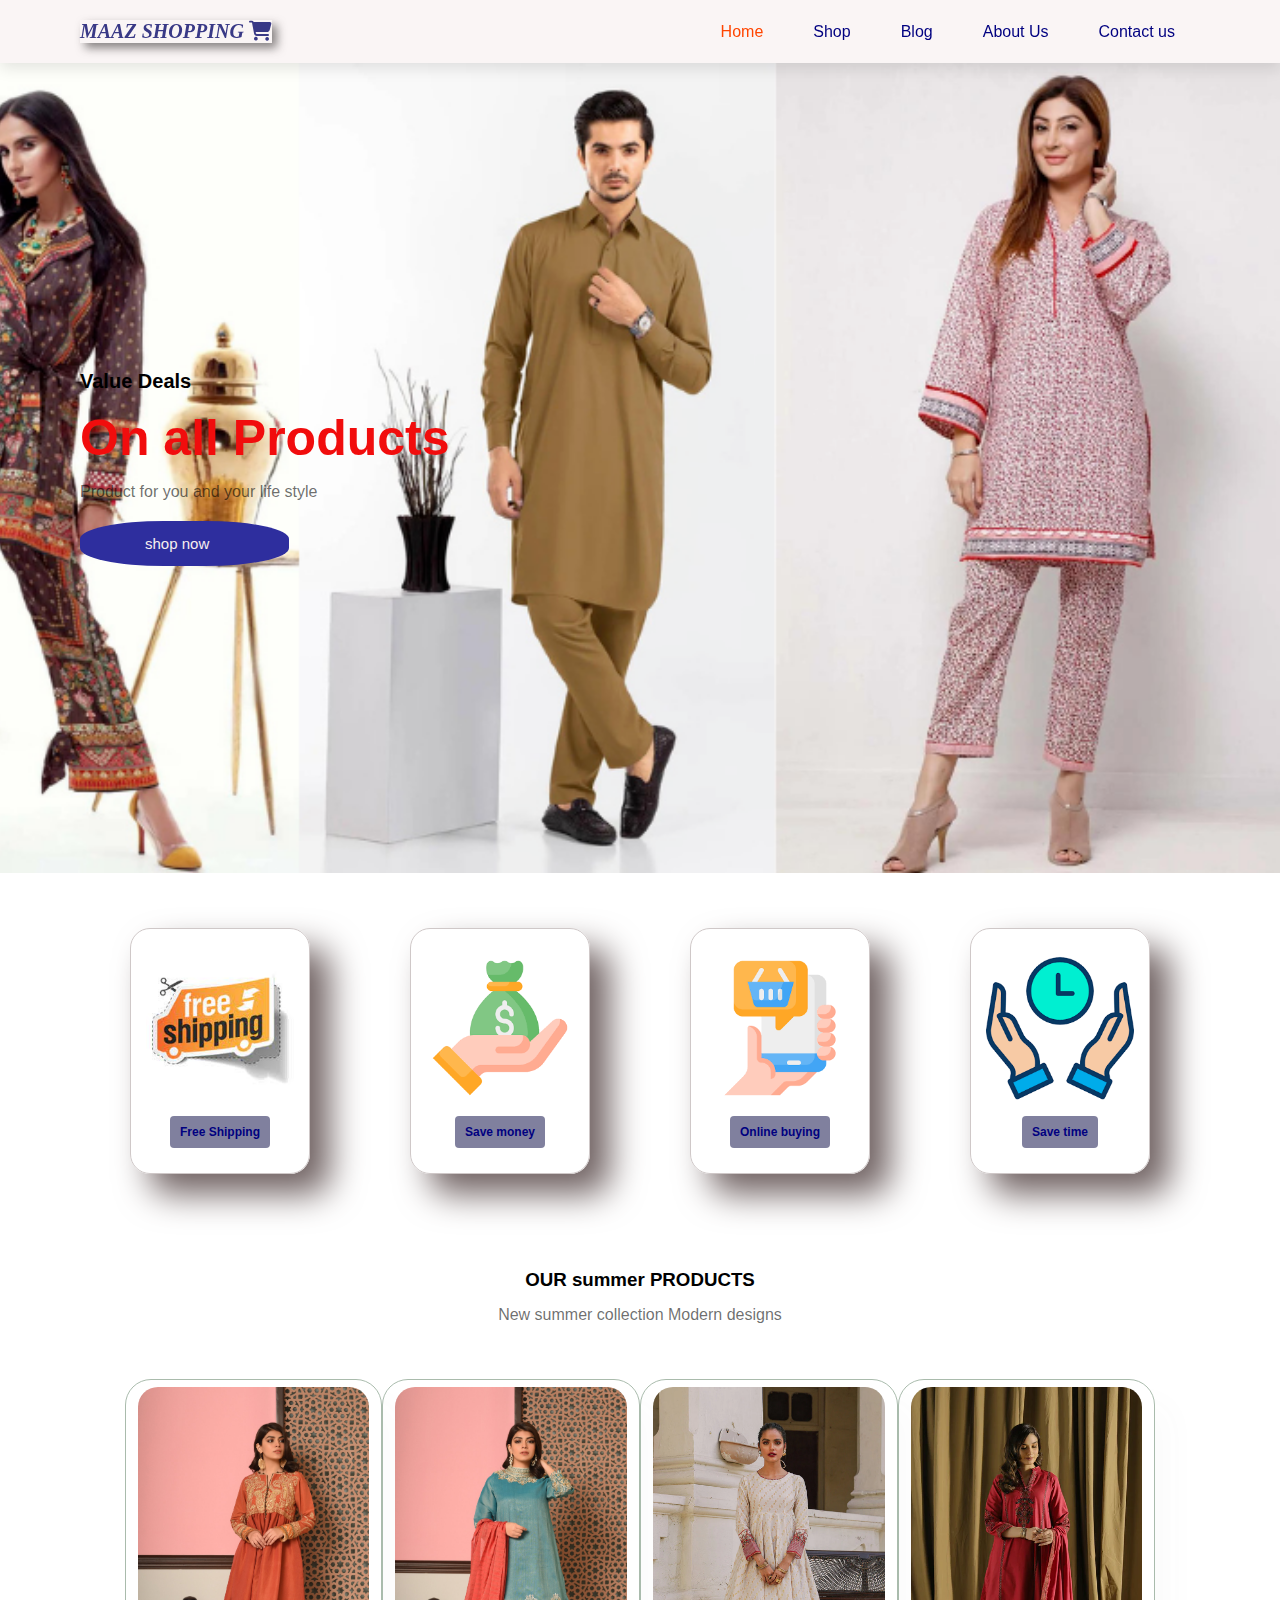
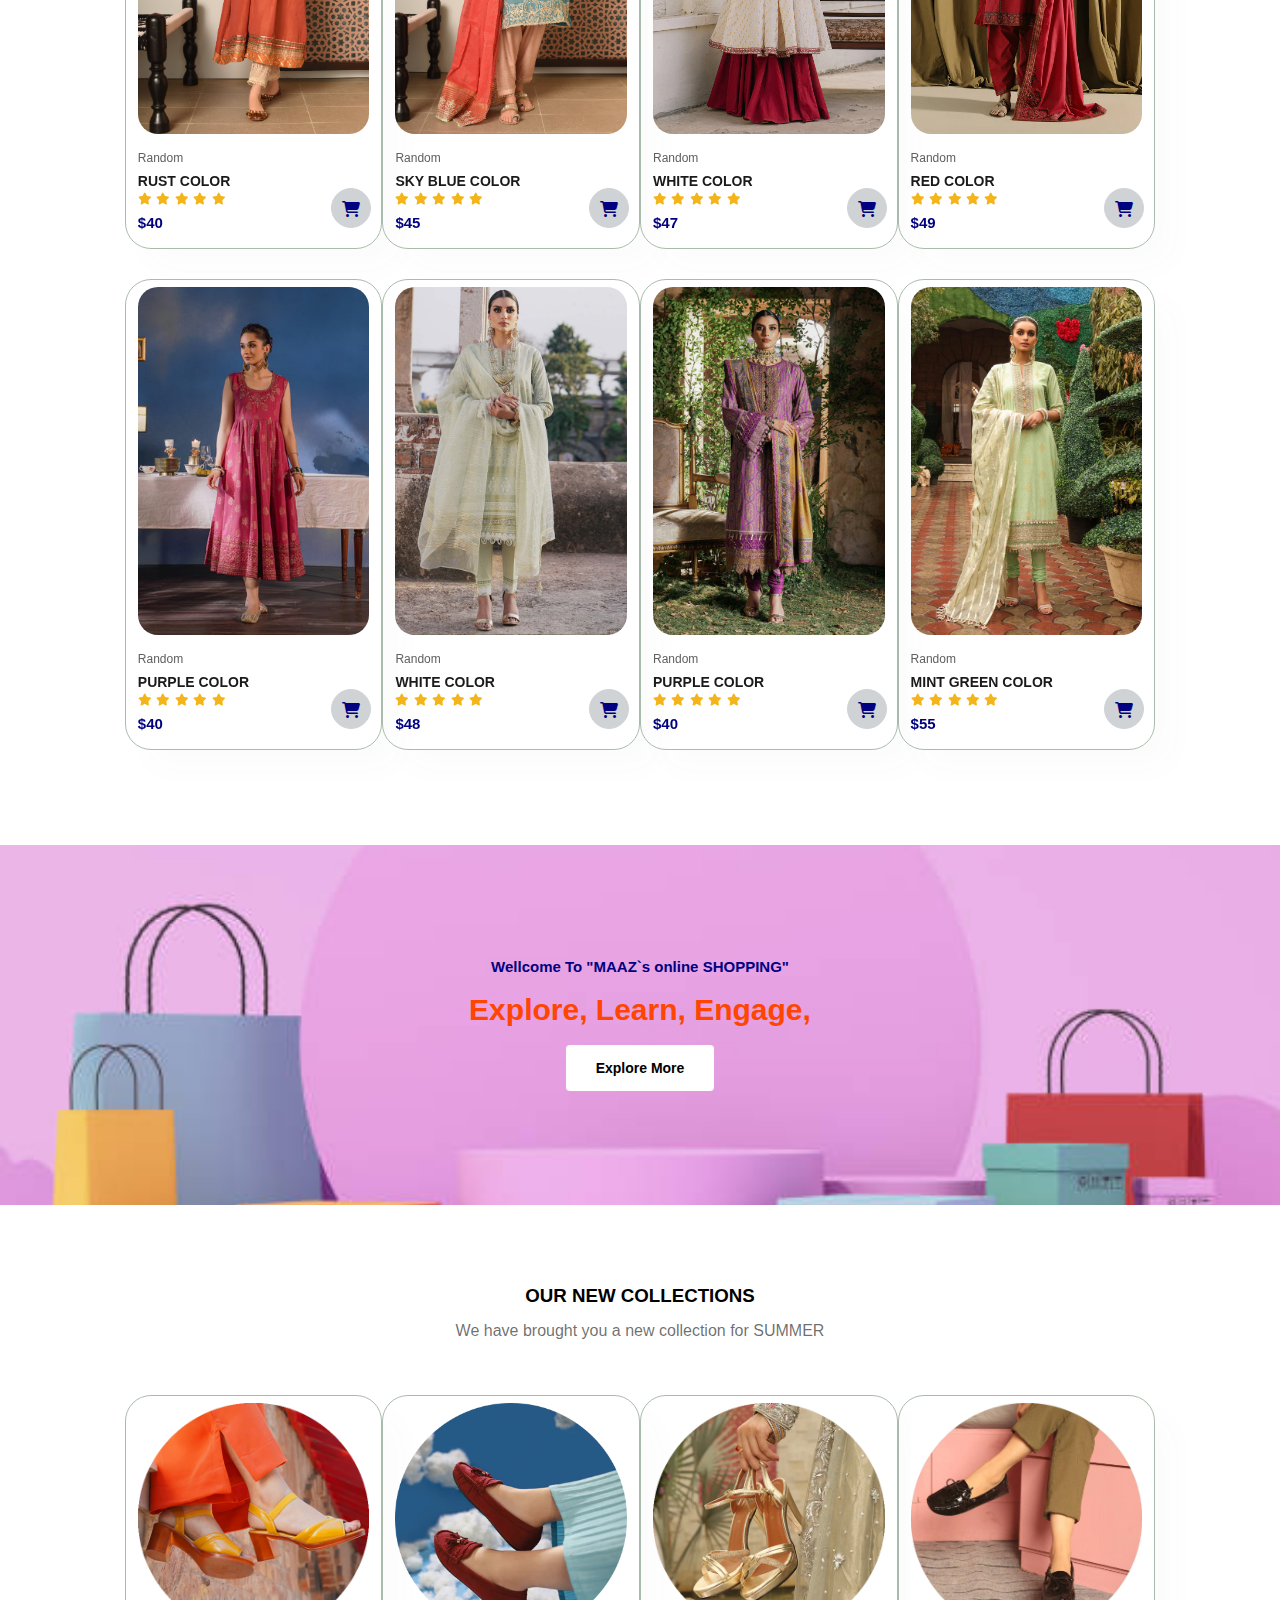
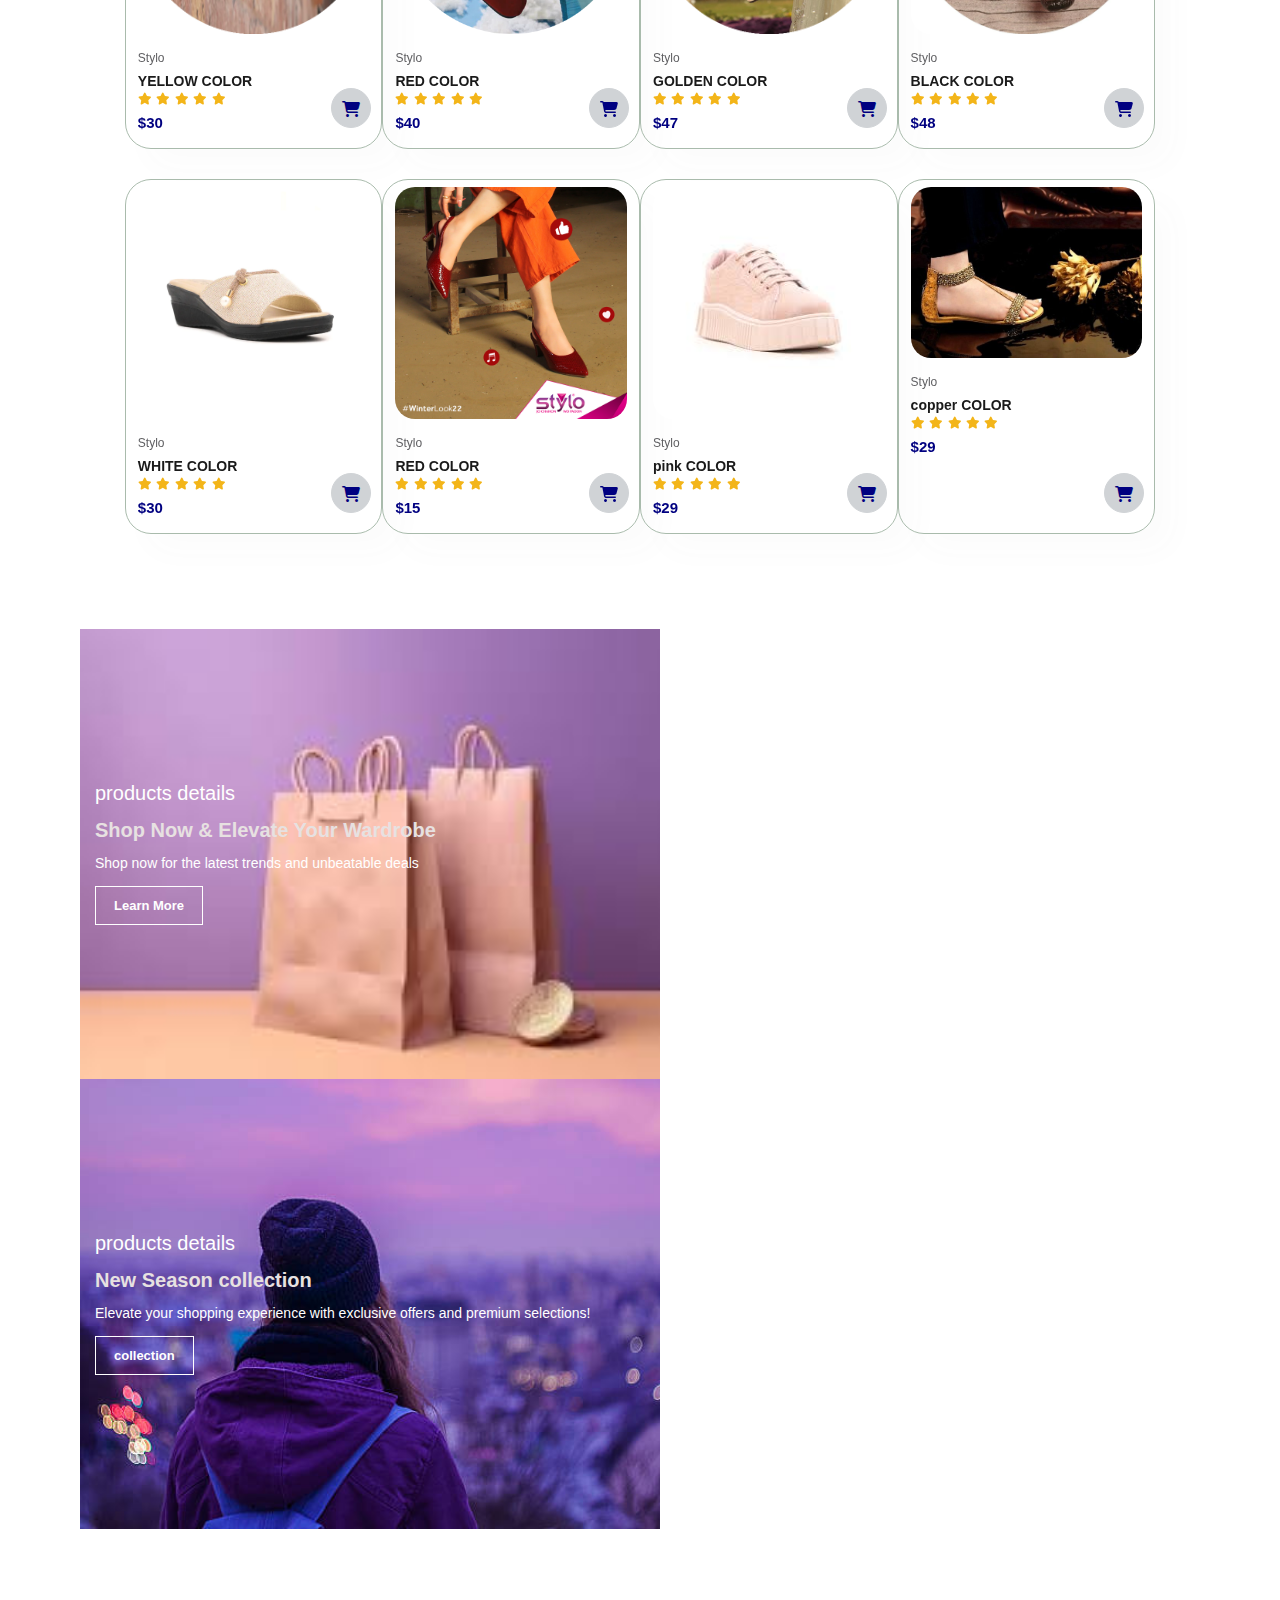
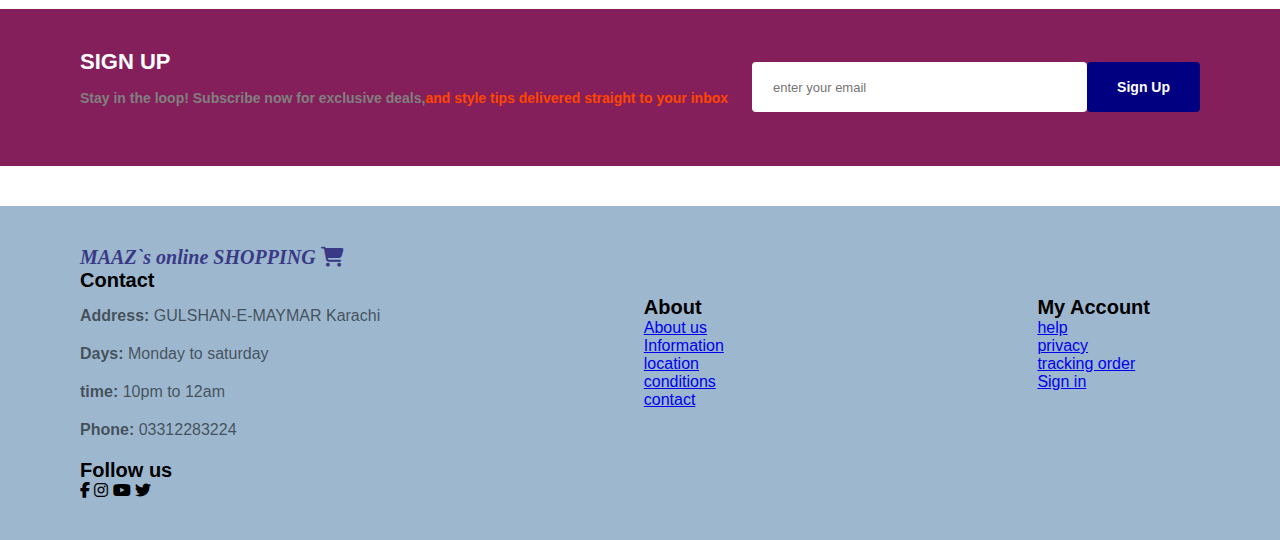
<file: index.html>
<!DOCTYPE html>
<html lang="en">
<head>
    <meta charset="UTF-8">
    <meta name="viewport" content="width=device-width, initial-scale=1.0">
    <title>SHOPPING CARD</title>
    <link rel="stylesheet" href="./style.css">
    <link rel="stylesheet" href="https://cdnjs.cloudflare.com/ajax/libs/font-awesome/6.5.1/css/all.min.css">
</head>
<body>
   <section id="header">
    <a href="#" class="logo"> <h3>MAAZ SHOPPING <i class="fa fa-shopping-cart" aria-hidden="true"></i></h3></a>

    <div>
        <ul id="nav">
            <li><a class="active" href="index.html">Home</a></li>
            <li><a href="shop.html">Shop</a></li>
            <li><a href="blog.html">Blog</a></li>
            <li><a href="about.html">About Us</a></li>
            <li><a href="contact.html">Contact us</a></li>
            <a href="#" id="close"><i class="fa fa-window-close"></i></a>
        </ul>
    </div>
    <div id="mob">
    
        <i id="bar" class="fas fa-outdent"></i>
    </div>
   </section>
    
   <!-- main section -->
<section id="main">
    <h4>Value Deals</h4>
    <h1>On all Products</h1>
    <p>Product for you and your life style</p>
  <button>shop now</button>
</section>
<!-- icon section -->

<section id="icons" class="section-padd">
    <div class="icon1">
        <img src="./free shiping.jpg" alt="">
        <h6>Free Shipping</h6>
    </div>
    <div class="icon1">
        <img src="./save money.png" alt="">
        <h6>Save money</h6>
    </div>
    <div class="icon1">
        <img src="./online buying.png" alt="">
        <h6>Online buying</h6>
    </div>
    <div class="icon1">
        <img src="./save time.png" alt="">
        <h6>Save time</h6>
    </div>
</section>

<!-- products section -->
<section id="products" class="section-padd">
<h3>OUR summer PRODUCTS</h3>
<p>New summer collection Modern  designs </p>
<div class="container">
    
    <div class="p1">
        <img src="Long-Shirts-2.jpg" alt="">
        <div class="p-des">
         <span>Random</span>
         <h5>RUST COLOR </h5>
         <div class="star">
             <i class="fas fa-star"></i>
             <i class="fas fa-star"></i>
             <i class="fas fa-star"></i>
             <i class="fas fa-star"></i>
             <i class="fas fa-star"></i>
         </div>
         <h4>$40</h4>
        </div>
        <a href="#"><i class="fa fa-shopping-cart cart" aria-hidden="true"></i></a>
         </div>

         <div class="p1">
            <img src="Ready-to-Wear-Formal-Casual-Dresses-2.jpg" alt="">
            <div class="p-des">
             <span>Random</span>
             <h5>SKY BLUE COLOR </h5>
             <div class="star">
                 <i class="fas fa-star"></i>
                 <i class="fas fa-star"></i>
                 <i class="fas fa-star"></i>
                 <i class="fas fa-star"></i>
                 <i class="fas fa-star"></i>
             </div>
             <h4>$45</h4>
            </div>
            <a href="#"><i class="fa fa-shopping-cart cart" aria-hidden="true"></i></a>
             </div>

             <div class="p1">
                <img src="E0189-105-002_1_900x_69461bcf-0e25-4809-961e-9c48811bf71c.webp" alt="">
                <div class="p-des">
                 <span>Random</span>
                 <h5>WHITE COLOR </h5>
                 <div class="star">
                     <i class="fas fa-star"></i>
                     <i class="fas fa-star"></i>
                     <i class="fas fa-star"></i>
                     <i class="fas fa-star"></i>
                     <i class="fas fa-star"></i>
                 </div>
                 <h4>$47</h4>
                </div>
                <a href="#"><i class="fa fa-shopping-cart cart" aria-hidden="true"></i></a>
                 </div>

                 <div class="p1">
                    <img src="E0271-105-308_1_424x637.webp" alt="">
                    <div class="p-des">
                     <span>Random</span>
                     <h5>RED COLOR </h5>
                     <div class="star">
                         <i class="fas fa-star"></i>
                         <i class="fas fa-star"></i>
                         <i class="fas fa-star"></i>
                         <i class="fas fa-star"></i>
                         <i class="fas fa-star"></i>
                     </div>
                     <h4>$49</h4>
                    </div>
                    <a href="#"><i class="fa fa-shopping-cart cart" aria-hidden="true"></i></a>
                     </div>

                     <div class="p1">
                        <img src="E0327-105-417_1_large.webp" alt="">
                        <div class="p-des">
                         <span>Random</span>
                         <h5>PURPLE COLOR </h5>
                         <div class="star">
                             <i class="fas fa-star"></i>
                             <i class="fas fa-star"></i>
                             <i class="fas fa-star"></i>
                             <i class="fas fa-star"></i>
                             <i class="fas fa-star"></i>
                         </div>
                         <h4>$40</h4>
                        </div>
                        <a href="#"><i class="fa fa-shopping-cart cart" aria-hidden="true"></i></a>
                         </div>

                         <div class="p1">
                            <img src="FC-1A-23-2-Mint-_-3-Piece.jpg" alt="">
                            <div class="p-des">
                             <span>Random</span>
                             <h5>WHITE COLOR </h5>
                             <div class="star">
                                 <i class="fas fa-star"></i>
                                 <i class="fas fa-star"></i>
                                 <i class="fas fa-star"></i>
                                 <i class="fas fa-star"></i>
                                 <i class="fas fa-star"></i>
                             </div>
                             <h4>$48</h4>
                            </div>
                            <a href="#"><i class="fa fa-shopping-cart cart" aria-hidden="true"></i></a>
                             </div>

                             <div class="p1">
                                <img src="FC-6C-23-2-purple-1.webp" alt="">
                                <div class="p-des">
                                 <span>Random</span>
                                 <h5>PURPLE COLOR </h5>
                                 <div class="star">
                                     <i class="fas fa-star"></i>
                                     <i class="fas fa-star"></i>
                                     <i class="fas fa-star"></i>
                                     <i class="fas fa-star"></i>
                                     <i class="fas fa-star"></i>
                                 </div>
                                 <h4>$40</h4>
                                </div>
                                <a href="#"><i class="fa fa-shopping-cart cart" aria-hidden="true"></i></a>
                                 </div>

                                 <div class="p1">
                                    <img src="FC-8B-23-MINT-GREEN-4.webp" alt="">
                                    <div class="p-des">
                                     <span>Random</span>
                                     <h5>MINT GREEN COLOR </h5>
                                     <div class="star">
                                         <i class="fas fa-star"></i>
                                         <i class="fas fa-star"></i>
                                         <i class="fas fa-star"></i>
                                         <i class="fas fa-star"></i>
                                         <i class="fas fa-star"></i>
                                     </div>
                                     <h4>$55</h4>
                                    </div>
                                    <a href="#"><i class="fa fa-shopping-cart cart" aria-hidden="true"></i></a>
                                     </div>
</div>
</section>

<!-- banner section -->
<section id="banner" class="section-mar">
    <h4>Wellcome To "MAAZ`s online SHOPPING"</h4>
    <h2>Explore, Learn, Engage,</h2>
    <button class="btn">Explore More</button>
</section>

<!-- new collection section -->
<section id="products" class="section-padd">
    <h3>OUR NEW COLLECTIONS</h3>
    <p>We have brought you a new collection for SUMMER</p>
    <div class="container">
        
        <div class="p1">
            <img src="Bubble_Banner_1200x1200.webp" alt="">
            <div class="p-des">
             <span>Stylo</span>
             <h5>YELLOW COLOR </h5>
             <div class="star">
                 <i class="fas fa-star"></i>
                 <i class="fas fa-star"></i>
                 <i class="fas fa-star"></i>
                 <i class="fas fa-star"></i>
                 <i class="fas fa-star"></i>
             </div>
             <h4>$30</h4>
            </div>
            <a href="#"><i class="fa fa-shopping-cart cart" aria-hidden="true"></i></a>
             </div>
    
             <div class="p1">
                <img src="Winter-main_1200x1200.webp" alt="">
                <div class="p-des">
                 <span>Stylo</span>
                 <h5>RED COLOR </h5>
                 <div class="star">
                     <i class="fas fa-star"></i>
                     <i class="fas fa-star"></i>
                     <i class="fas fa-star"></i>
                     <i class="fas fa-star"></i>
                     <i class="fas fa-star"></i>
                 </div>
                 <h4>$40</h4>
                </div>
                <a href="#"><i class="fa fa-shopping-cart cart" aria-hidden="true"></i></a>
                 </div>
    
                 <div class="p1">
                    <img src="Wedding-main_1200x1200.webp" alt="">
                    <div class="p-des">
                     <span>Stylo</span>
                     <h5>GOLDEN COLOR </h5>
                     <div class="star">
                         <i class="fas fa-star"></i>
                         <i class="fas fa-star"></i>
                         <i class="fas fa-star"></i>
                         <i class="fas fa-star"></i>
                         <i class="fas fa-star"></i>
                     </div>
                     <h4>$47</h4>
                    </div>
                    <a href="#"><i class="fa fa-shopping-cart cart" aria-hidden="true"></i></a>
                     </div>
    
                     <div class="p1">
                        <img src="Blog_IMG_3_1200x1200.webp" alt="">
                        <div class="p-des">
                         <span>Stylo</span>
                         <h5>BLACK COLOR </h5>
                         <div class="star">
                             <i class="fas fa-star"></i>
                             <i class="fas fa-star"></i>
                             <i class="fas fa-star"></i>
                             <i class="fas fa-star"></i>
                             <i class="fas fa-star"></i>
                         </div>
                         <h4>$48</h4>
                        </div>
                        <a href="#"><i class="fa fa-shopping-cart cart" aria-hidden="true"></i></a>
                         </div>
    
                         <div class="p1">
                            <img src="Softy_1200x1200.webp" alt="">
                            <div class="p-des">
                             <span>Stylo</span>
                             <h5>WHITE COLOR </h5>
                             <div class="star">
                                 <i class="fas fa-star"></i>
                                 <i class="fas fa-star"></i>
                                 <i class="fas fa-star"></i>
                                 <i class="fas fa-star"></i>
                                 <i class="fas fa-star"></i>
                             </div>
                             <h4>$30</h4>
                            </div>
                            <a href="#"><i class="fa fa-shopping-cart cart" aria-hidden="true"></i></a>
                             </div>
    
                             <div class="p1">
                                <img src="Red-4.jpg" alt="">
                                <div class="p-des">
                                 <span>Stylo</span>
                                 <h5>RED COLOR </h5>
                                 <div class="star">
                                     <i class="fas fa-star"></i>
                                     <i class="fas fa-star"></i>
                                     <i class="fas fa-star"></i>
                                     <i class="fas fa-star"></i>
                                     <i class="fas fa-star"></i>
                                 </div>
                                 <h4>$15</h4>
                                </div>
                                <a href="#"><i class="fa fa-shopping-cart cart" aria-hidden="true"></i></a>
                                 </div>
    
                                 <div class="p1">
                                    <img src="shoe1.jpg" alt="">
                                    <div class="p-des">
                                     <span>Stylo</span>
                                     <h5>pink COLOR </h5>
                                     <div class="star">
                                         <i class="fas fa-star"></i>
                                         <i class="fas fa-star"></i>
                                         <i class="fas fa-star"></i>
                                         <i class="fas fa-star"></i>
                                         <i class="fas fa-star"></i>
                                     </div>
                                     <h4>$29</h4>
                                    </div>
                                    <a href="#"><i class="fa fa-shopping-cart cart" aria-hidden="true"></i></a>
                                     </div>
    
                                     <div class="p1">
                                        <img src="dd6ff25b75082e27f5810313537cab7c.jpg" alt="">
                                        <div class="p-des">
                                         <span>Stylo</span>
                                         <h5>copper COLOR </h5>
                                         <div class="star">
                                             <i class="fas fa-star"></i>
                                             <i class="fas fa-star"></i>
                                             <i class="fas fa-star"></i>
                                             <i class="fas fa-star"></i>
                                             <i class="fas fa-star"></i>
                                         </div>
                                         <h4>$29</h4>
                                        </div>
                                        <a href="#"><i class="fa fa-shopping-cart cart" aria-hidden="true"></i></a>
                                         </div>
    </div>
</section>

<!-- product-banner -->
<section id="pro-banner" class="section-padd">
<div class="box">
    <h4>products details</h4>
    <h2> Shop Now & Elevate Your Wardrobe</h2>
    <span>Shop now for the latest trends and unbeatable deals</span>
    <button class="bann" >Learn More</button>
</div>

<div class="box box-1">
    <h4>products details</h4>
    <h2> New Season collection</h2>
    <span>Elevate your shopping experience with exclusive offers and premium selections!</span>
    <button class="bann">collection</button>
</div>
</section>

<!-- email -->
<section id="mail" class="section-padd section-mar">
    <div class="text">
        <h4>SIGN UP</h4>
        <p>Stay in the loop! Subscribe now for exclusive deals,<span>and style tips delivered straight to your inbox</span></p>
    </div>
    <div class="form">
        <input type="text" placeholder="enter your email">
        <button class="btn">Sign Up</button>
    </div>
</section>

<!-- footer -->
<footer class="section-padd">
<div class="foo1">
    <a href="#" class="logo"> <h3>MAAZ`s online SHOPPING <i class="fa fa-shopping-cart" aria-hidden="true"></i></h3></a>
    <h4>Contact</h4>
    <p> <strong>Address:</strong>  GULSHAN-E-MAYMAR Karachi </p>
    <p> <strong>Days:</strong> Monday to saturday</p>
    <p> <strong>time:</strong> 10pm to 12am </p>
    <p> <strong>Phone:</strong> 03312283224 </p>
    <div class="follow">
        <h4>Follow us</h4>
        <div class="links">
<i class="fab fa-facebook-f"></i>
<i class="fab fa-instagram"></i>
<i class="fab fa-youtube"></i>
<i class="fab fa-twitter"></i>
        </div>
    </div>
</div>

<div class="col">
    <h4>About</h4>
    <a href="#">About us</a>
    <a href="#">Information</a>
    <a href="#">location</a>
    <a href="#">conditions</a>
    <a href="#">contact</a>
</div>

<div class="col">
    <h4>My Account</h4>
    <a href="#">help</a>
    <a href="#">privacy</a>
    <a href="#">tracking order</a>
    <a href="#">Sign in</a>
</div>

</footer>




















    <script src="./index.js"></script>
</body>
</html>
</file>
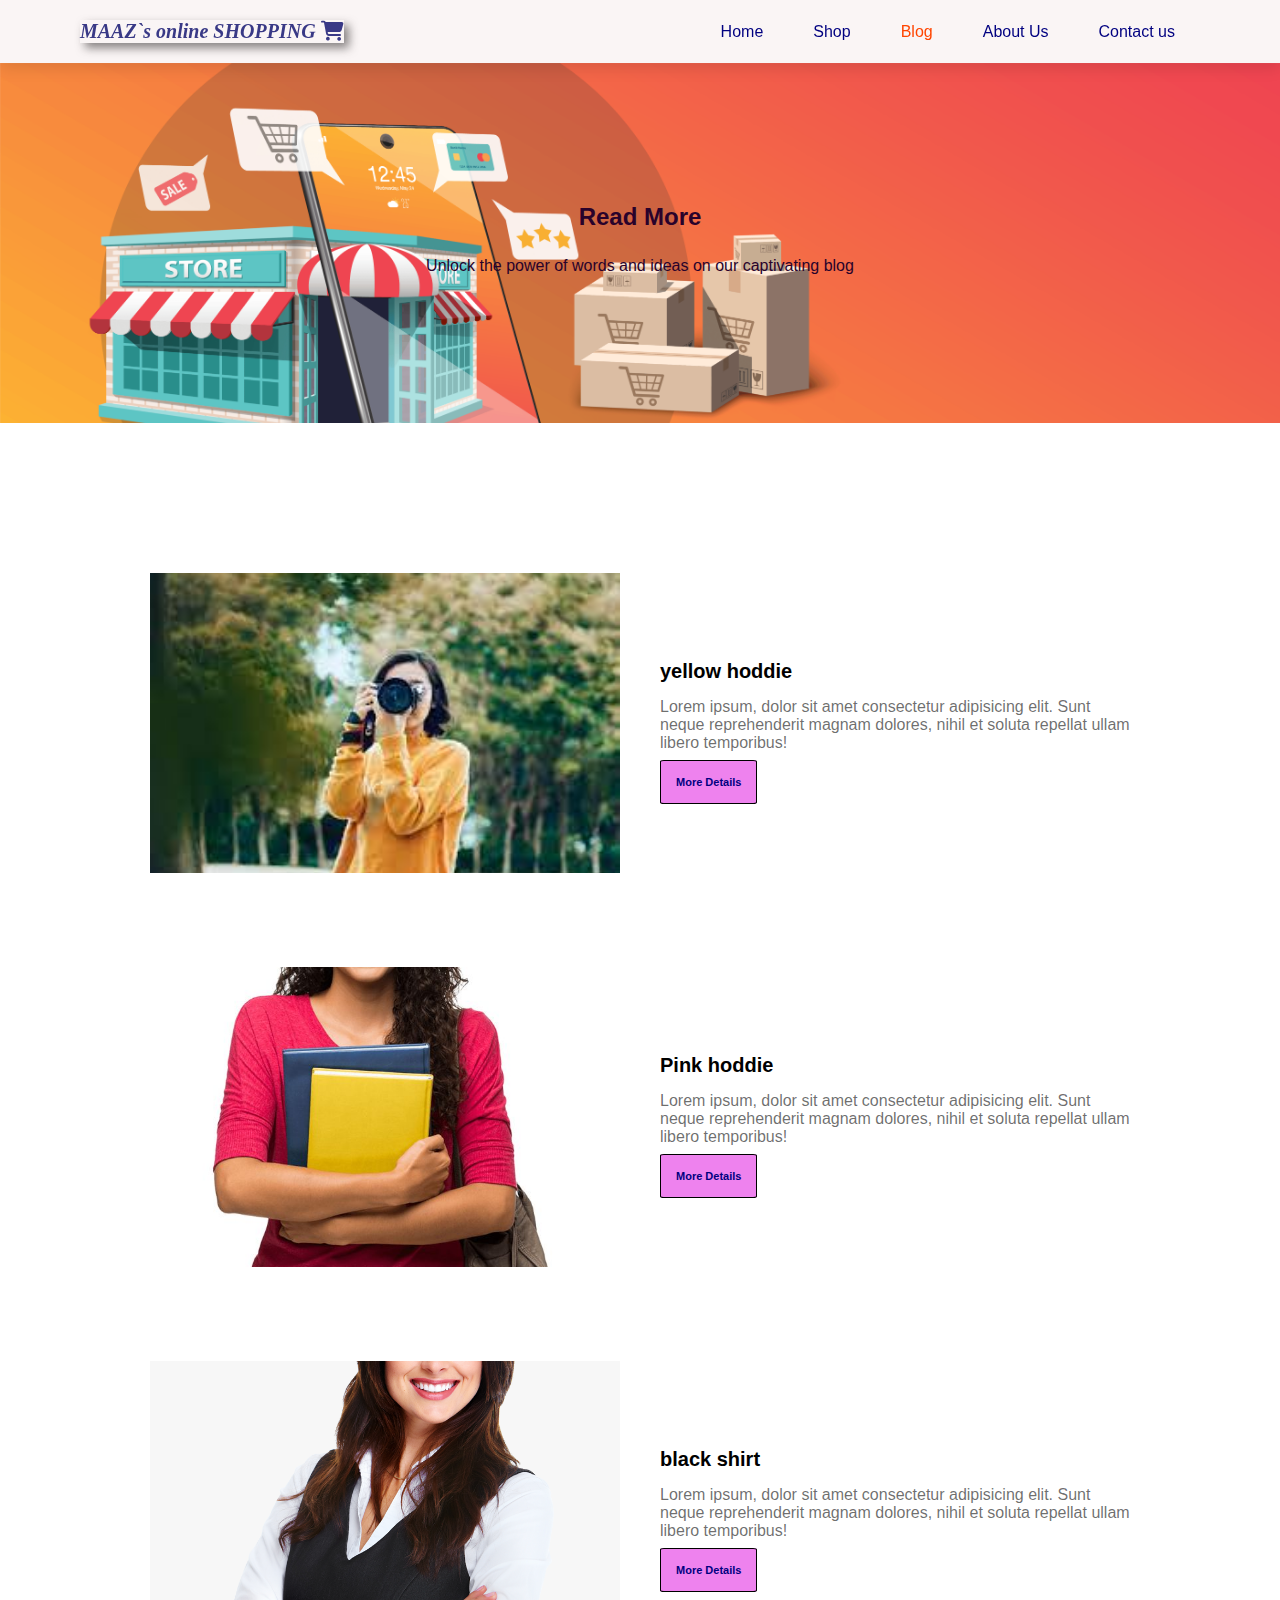
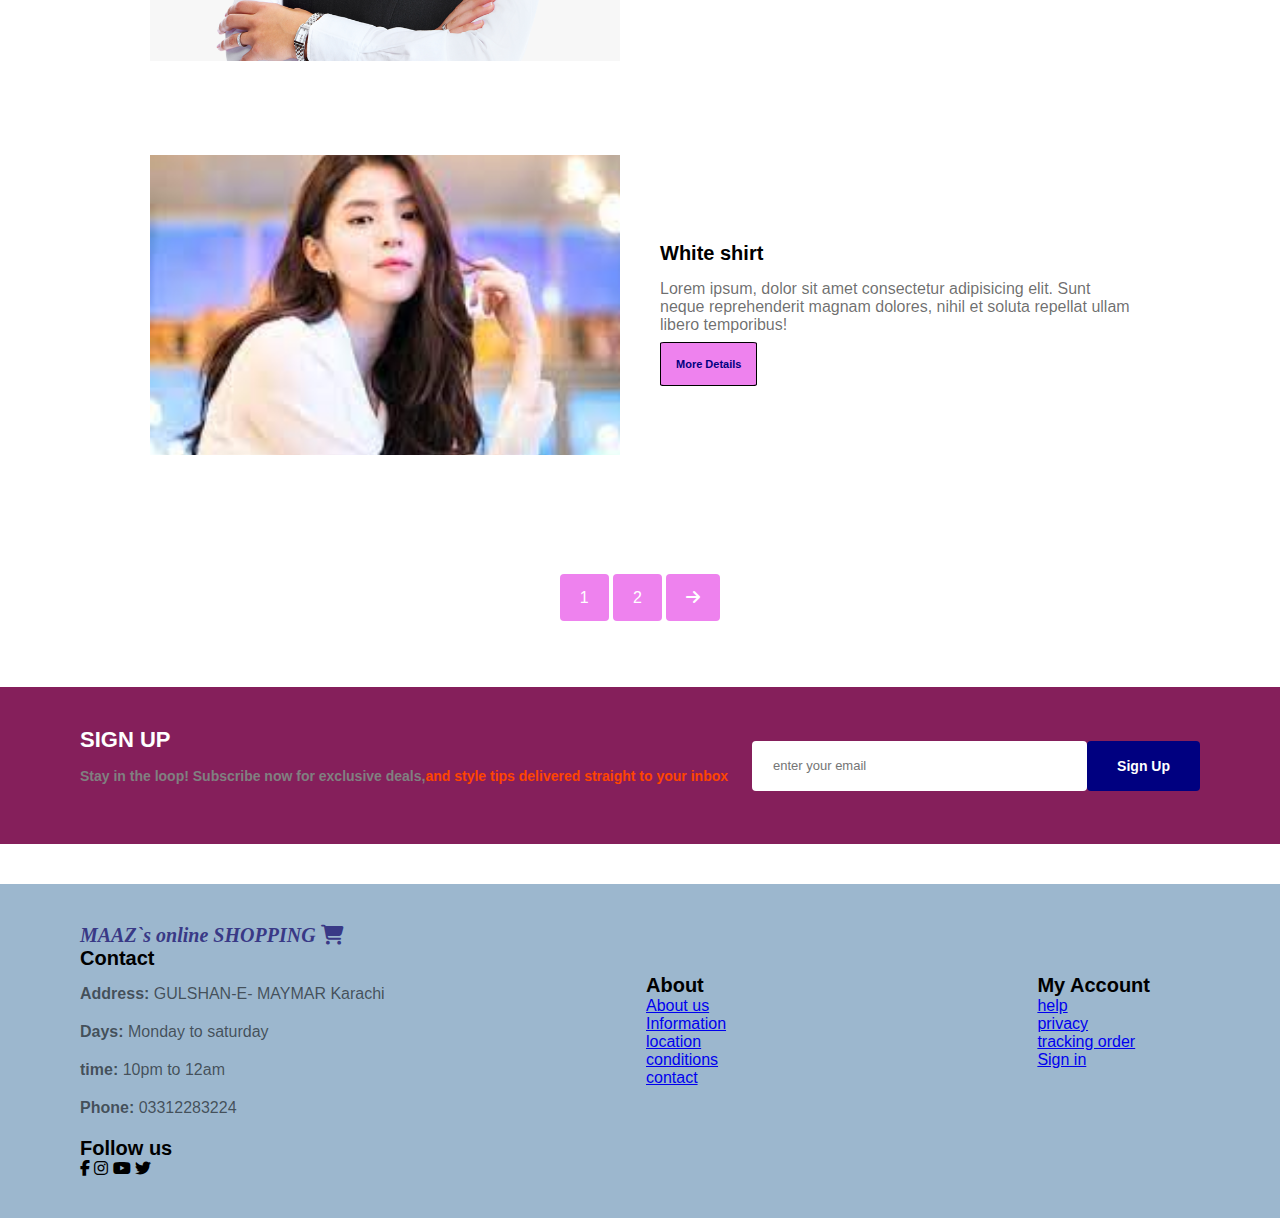
<file: blog.html>
<!DOCTYPE html>
<html lang="en">
<head>
    <meta charset="UTF-8">
    <meta name="viewport" content="width=device-width, initial-scale=1.0">
    <title>Final Project</title>
    <link rel="stylesheet" href="./style.css">
    <link rel="stylesheet" href="https://cdnjs.cloudflare.com/ajax/libs/font-awesome/6.5.1/css/all.min.css">
</head>
<body>
   <section id="header">
    <a href="#" class="logo"> <h3>MAAZ`s online SHOPPING <i class="fa fa-shopping-cart" aria-hidden="true"></i></h3></a>

    <div>
        <ul id="nav">
            <li><a href="index.html">Home</a></li>
            <li><a href="shop.html">Shop</a></li>
            <li><a class="active" href="blog.html">Blog</a></li>
            <li><a href="about.html">About Us</a></li>
            <li><a href="contact.html">Contact us</a></li>
            <a href="#" id="close"><i class="fa fa-window-close"></i></a>
        </ul>
    </div>
    <div id="mob">
    
        <i id="bar" class="fas fa-outdent"></i>
    </div>
   </section>
    
   <!-- main section -->
<section id="blog" class="blog-header">
    <h2>Read More</h2>
    <p>Unlock the power of words and ideas on our captivating blog</p>
</section>

<section id="blog-bann">
    <div class="blog-box">
        <div class="blog-img">
            <img src="./blog img 1.jpg" alt="">
        </div>
        <div class="blog-details">
            <h4>yellow hoddie</h4>
            <p>Lorem ipsum, dolor sit amet consectetur adipisicing elit. Sunt neque reprehenderit magnam dolores, nihil et soluta repellat ullam libero temporibus!</p>
            <a href="#">More Details</a>
        </div>
    </div>

    <div class="blog-box">
        <div class="blog-img">
            <img src="093b262241153209a982ea0e6bb891da.jpg" alt="">
        </div>
        <div class="blog-details">
            <h4>Pink hoddie</h4>
            <p>Lorem ipsum, dolor sit amet consectetur adipisicing elit. Sunt neque reprehenderit magnam dolores, nihil et soluta repellat ullam libero temporibus!</p>
            <a href="#">More Details</a>
        </div>
    </div>
    <div class="blog-box">
        <div class="blog-img">
            <img src="50-503554_business-girl-png-business-woman-images-png-transparent.png" alt="">
        </div>
        <div class="blog-details">
            <h4>black shirt</h4>
            <p>Lorem ipsum, dolor sit amet consectetur adipisicing elit. Sunt neque reprehenderit magnam dolores, nihil et soluta repellat ullam libero temporibus!</p>
            <a href="#">More Details</a>
        </div>
    </div>
    <div class="blog-box">
        <div class="blog-img">
            <img src="./blog img 4.jpg" alt="">
        </div>
        <div class="blog-details">
            <h4>White shirt</h4>
            <p>Lorem ipsum, dolor sit amet consectetur adipisicing elit. Sunt neque reprehenderit magnam dolores, nihil et soluta repellat ullam libero temporibus!</p>
            <a href="#">More Details</a>
        </div>
    </div>
</section>


<section id="page" class="section-padd">
<a href="#">1</a>
<a href="#">2</a>
<a href="#"><i class="fa fa-arrow-right"></i></a>
</section>

<!-- email -->
<section id="mail" class="section-padd section-mar">
    <div class="text">
        <h4>SIGN UP</h4>
        <p>Stay in the loop! Subscribe now for exclusive deals,<span>and style tips delivered straight to your inbox</span></p>
    </div>
    <div class="form">
        <input type="text" placeholder="enter your email">
        <button class="btn">Sign Up</button>
    </div>
</section>

<!-- footer -->
<footer class="section-padd">
<div class="foo1">
    <a href="#" class="logo"> <h3>MAAZ`s online SHOPPING <i class="fa fa-shopping-cart" aria-hidden="true"></i></h3></a>
    <h4>Contact</h4>
    <p> <strong>Address:</strong> GULSHAN-E- MAYMAR Karachi </p>
    <p> <strong>Days:</strong> Monday to saturday</p>
    <p> <strong>time:</strong> 10pm to 12am </p>
    <p> <strong>Phone:</strong> 03312283224 </p>
    <div class="follow">
        <h4>Follow us</h4>
        <div class="links">
<i class="fab fa-facebook-f"></i>
<i class="fab fa-instagram"></i>
<i class="fab fa-youtube"></i>
<i class="fab fa-twitter"></i>
        </div>
    </div>
</div>

<div class="col">
    <h4>About</h4>
    <a href="#">About us</a>
    <a href="#">Information</a>
    <a href="#">location</a>
    <a href="#">conditions</a>
    <a href="#">contact</a>
</div>

<div class="col">
    <h4>My Account</h4>
    <a href="#">help</a>
    <a href="#">privacy</a>
    <a href="#">tracking order</a>
    <a href="#">Sign in</a>
</div>

</footer>









    <script src="./index.js"></script>
</body>
</html>
</file>
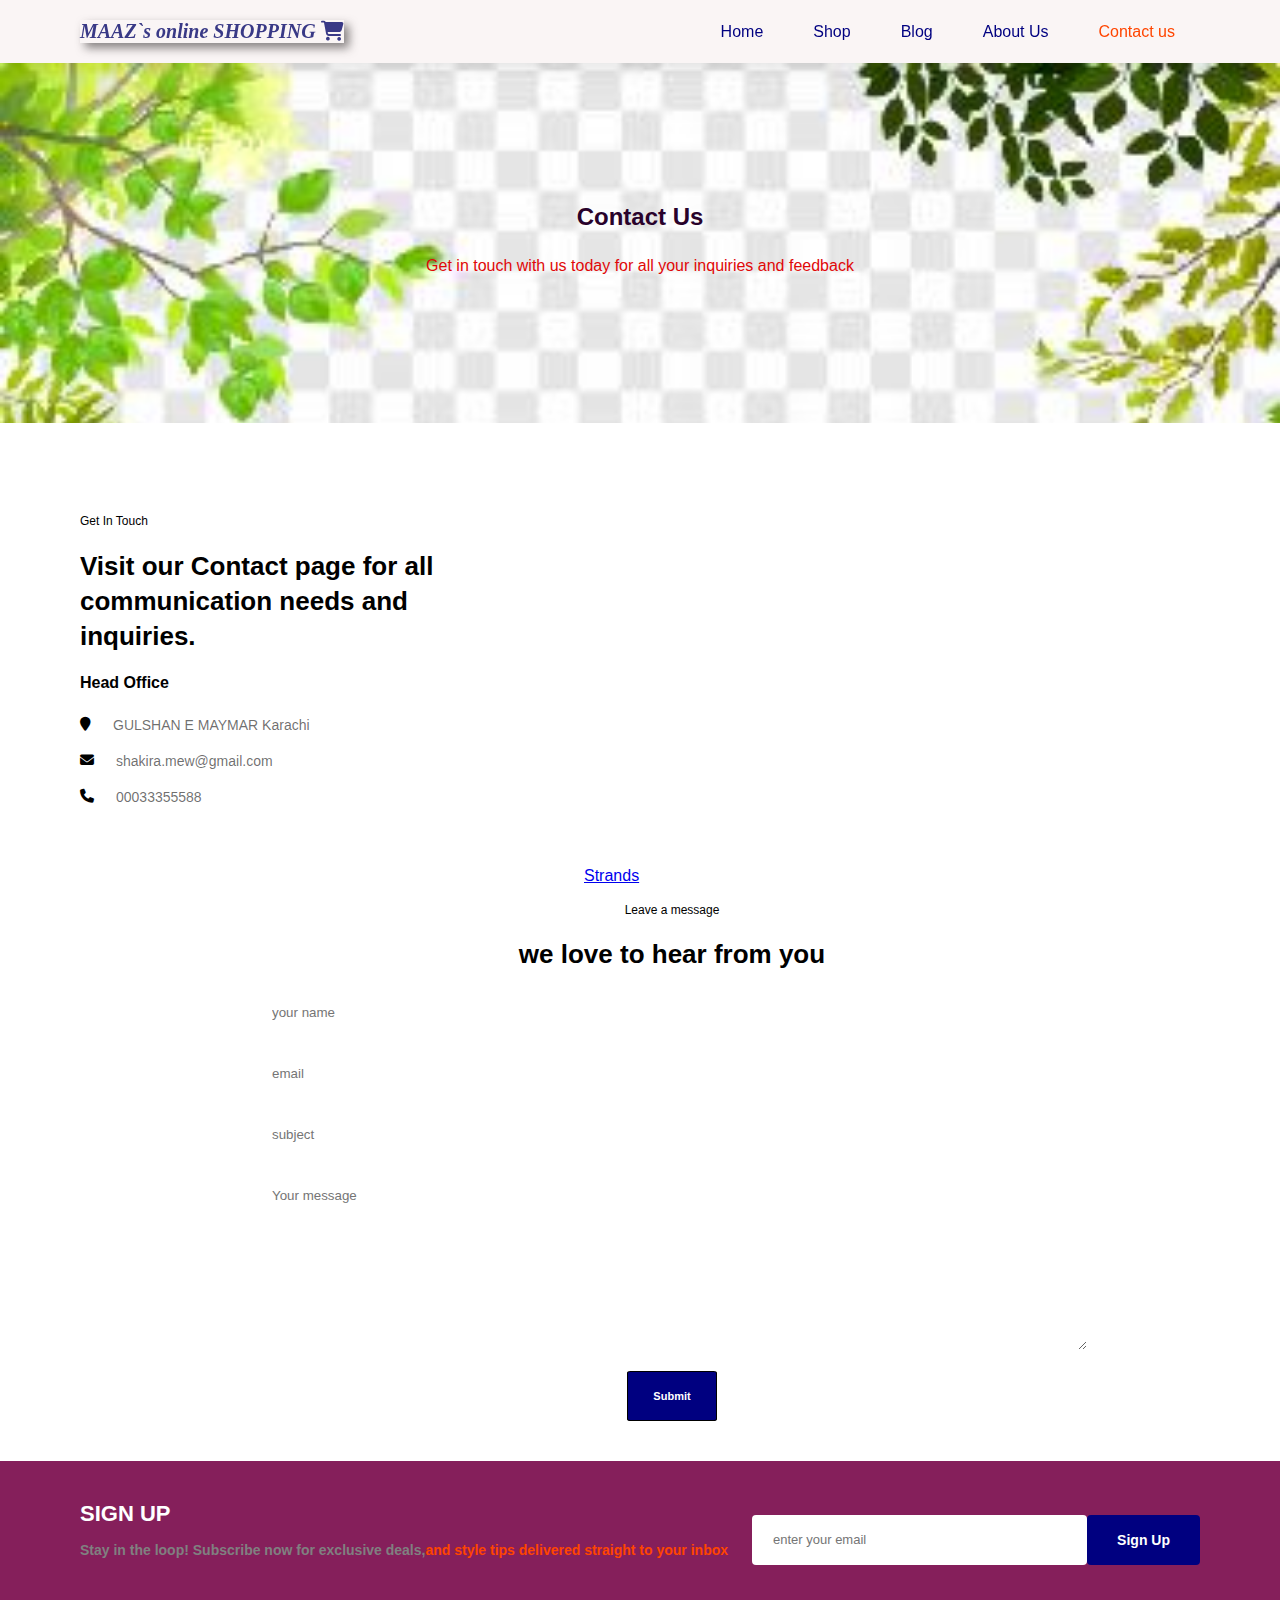
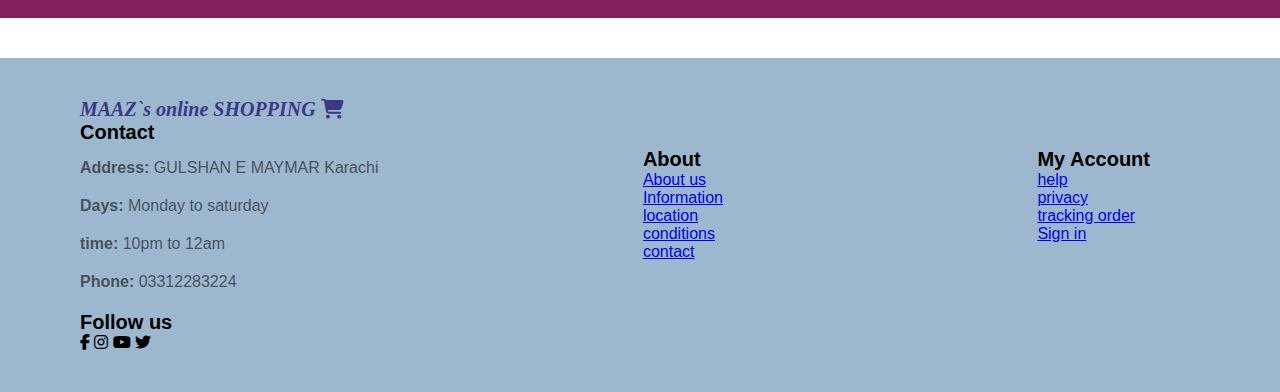
<file: contact.html>
<!DOCTYPE html>
<html lang="en">
<head>
    <meta charset="UTF-8">
    <meta name="viewport" content="width=device-width, initial-scale=1.0">
    <title>Final Project</title>
    <link rel="stylesheet" href="./style.css">
    <link rel="stylesheet" href="https://cdnjs.cloudflare.com/ajax/libs/font-awesome/6.5.1/css/all.min.css">
</head>
<body>
   <section id="header">
    <a href="#" class="logo"> <h3>MAAZ`s online SHOPPING <i class="fa fa-shopping-cart" aria-hidden="true"></i></h3></a>

    <div>
        <ul id="nav">
            <li><a href="index.html">Home</a></li>
            <li><a href="shop.html">Shop</a></li>
            <li><a href="blog.html">Blog</a></li>
            <li><a href="about.html">About Us</a></li>
            <li><a class="active" href="contact.html">Contact us</a></li>
            <a href="#" id="close"><i class="fa fa-window-close"></i></a>
        </ul>
    </div>
    <div id="mob">
    
        <i id="bar" class="fas fa-outdent"></i>
    </div>
   </section>
    
   <!-- main section -->
<section id="contact" class="contact-header">
    <h2>Contact Us</h2>
    <p>Get in touch with us today for all your inquiries and feedback</p>
</section>

<section id="contact-details" class="section-padd">
<div class="details">
    <span>Get In Touch </span>
    <h4>Visit our Contact page for all communication needs and inquiries.</h4>
    <h3>Head Office</h3>
    <div>
        <li>
            <i class="fa fa-map-marker" aria-hidden="true"></i>
            <p>GULSHAN E MAYMAR Karachi</p>
        </li>
        <li>
            <i class="fa fa-envelope" aria-hidden="true"></i>
            <p>shakira.mew@gmail.com</p>
        </li>
        <li>
            <i class="fa fa-phone" aria-hidden="true"></i>
            <p>00033355588</p>
        </li>
    </div>
</div>

<div class="map">
    <iframe class="gmap_iframe" frameborder="0" scrolling="no" marginheight="0" marginwidth="0" src="https://maps.google.com/maps?width=600&amp;height=400&amp;hl=en&amp;q=gulshan e maymar&amp;t=&amp;z=14&amp;ie=UTF8&amp;iwloc=B&amp;output=embed"></iframe><a href="https://strandsgame.net/">Strands</a></div><style>.mapouter{position:relative;text-align:right;width:600px;height:400px;}.gmap_canvas {overflow:hidden;background:none!important;width:600px;height:400px;}.gmap_iframe {width:600px!important;height:400px!important;}</style></div>
</div>

</section>

<section id="form-details">
    <form action="">
        <span>Leave a message</span>
        <h4>we love to hear from you</h4>
        <input type="text" placeholder="your name">
        <input type="text" placeholder="email">
        <input type="text" placeholder="subject">
        <textarea name="" id="" cols="30" rows="10" placeholder="Your message"></textarea>
        <a href="#">Submit</a>
    </form>
</section>
<!-- email -->
<section id="mail" class="section-padd section-mar">
    <div class="text">
        <h4>SIGN UP</h4>
        <p>Stay in the loop! Subscribe now for exclusive deals,<span>and style tips delivered straight to your inbox</span></p>
    </div>
    <div class="form">
        <input type="text" placeholder="enter your email">
        <button class="btn">Sign Up</button>
    </div>
</section>

<!-- footer -->
<footer class="section-padd">
<div class="foo1">
    <a href="#" class="logo"> <h3>MAAZ`s online SHOPPING <i class="fa fa-shopping-cart" aria-hidden="true"></i></h3></a>
    <h4>Contact</h4>
    <p> <strong>Address:</strong>  GULSHAN E MAYMAR Karachi </p>
    <p> <strong>Days:</strong> Monday to saturday</p>
    <p> <strong>time:</strong> 10pm to 12am </p>
    <p> <strong>Phone:</strong> 03312283224 </p>
    <div class="follow">
        <h4>Follow us</h4>
        <div class="links">
<i class="fab fa-facebook-f"></i>
<i class="fab fa-instagram"></i>
<i class="fab fa-youtube"></i>
<i class="fab fa-twitter"></i>
        </div>
    </div>
</div>

<div class="col">
    <h4>About</h4>
    <a href="#">About us</a>
    <a href="#">Information</a>
    <a href="#">location</a>
    <a href="#">conditions</a>
    <a href="#">contact</a>
</div>

<div class="col">
    <h4>My Account</h4>
    <a href="#">help</a>
    <a href="#">privacy</a>
    <a href="#">tracking order</a>
    <a href="#">Sign in</a>
</div>

</footer>









    <script src="./index.js"></script>
</body>
</html>
</file>
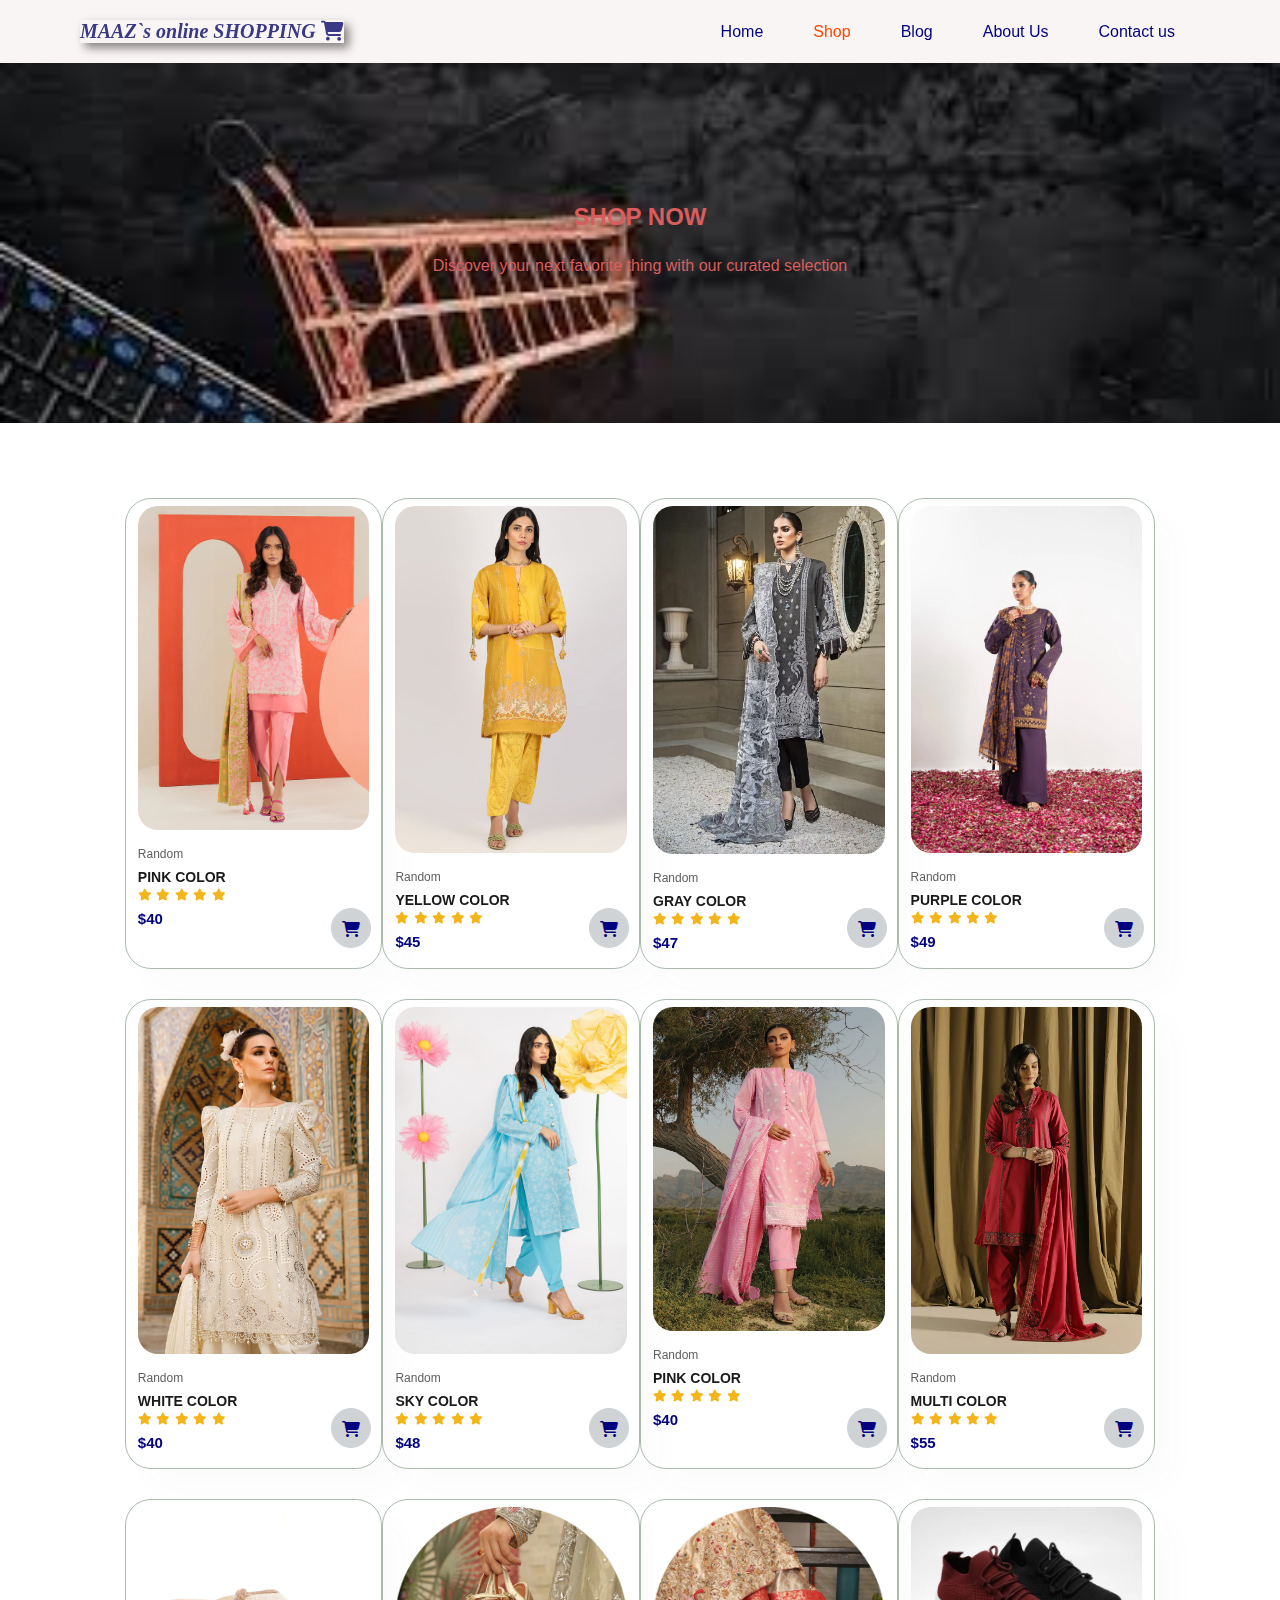
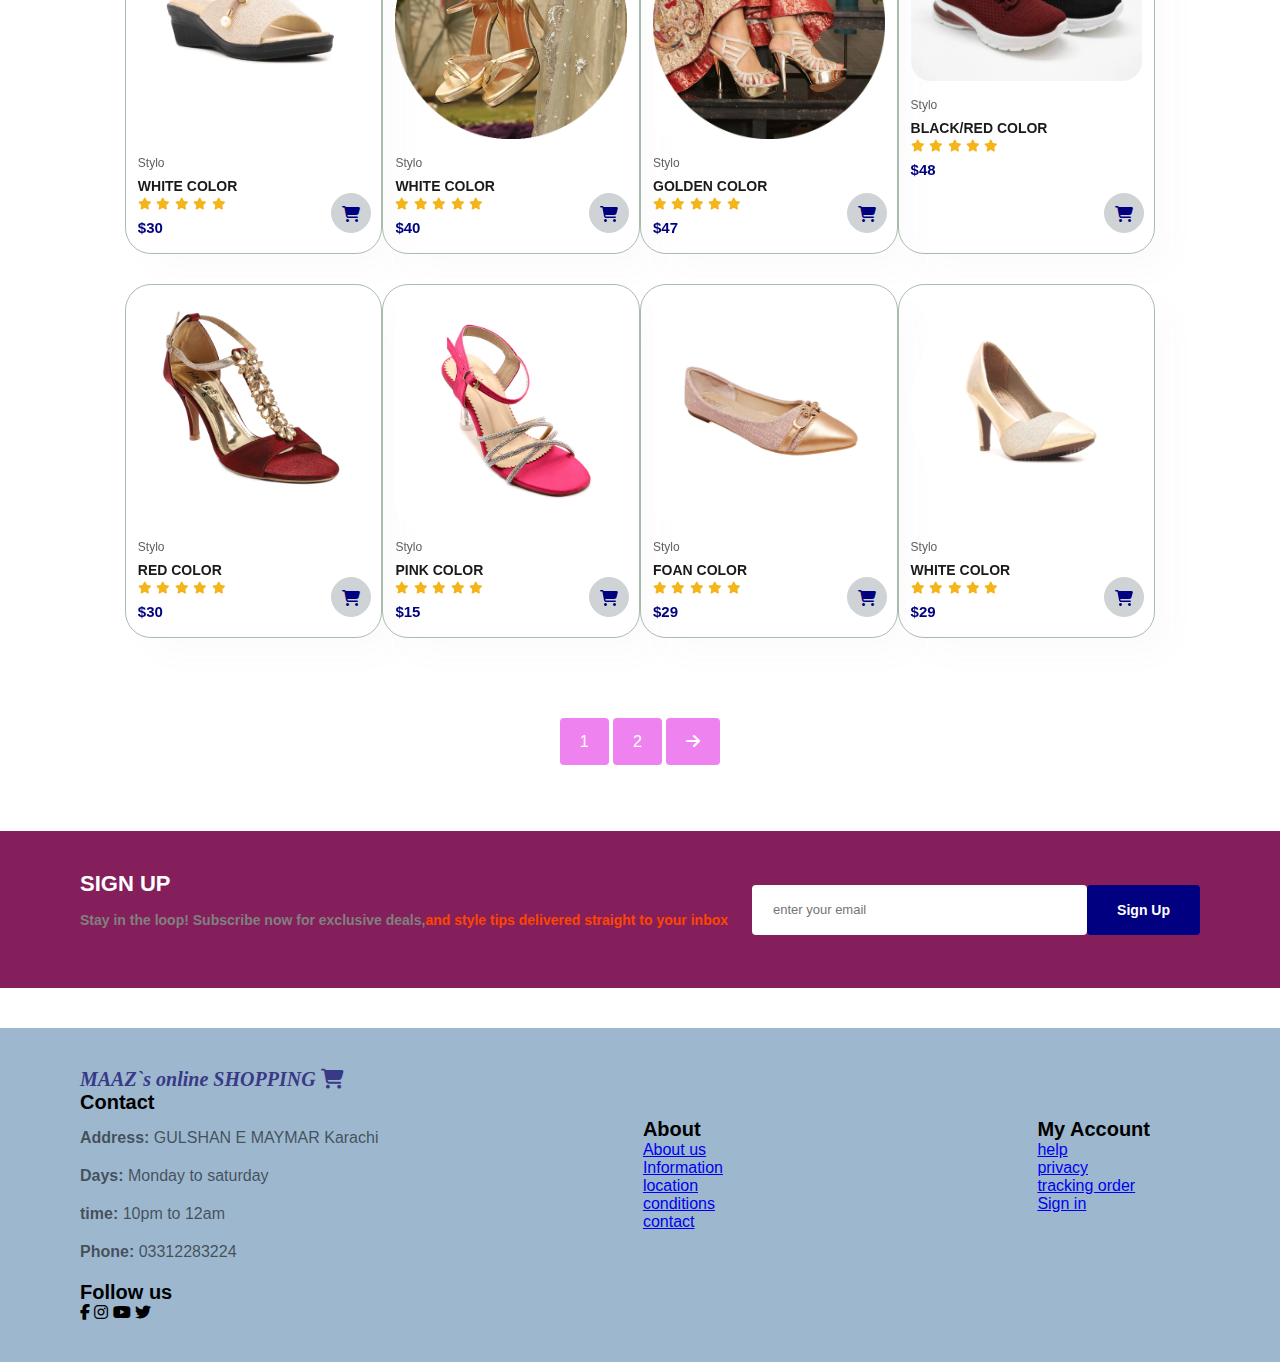
<file: shop.html>
<!DOCTYPE html>
<html lang="en">
<head>
    <meta charset="UTF-8">
    <meta name="viewport" content="width=device-width, initial-scale=1.0">
    <title>Final Project</title>
    <link rel="stylesheet" href="./style.css">
    <link rel="stylesheet" href="https://cdnjs.cloudflare.com/ajax/libs/font-awesome/6.5.1/css/all.min.css">
</head>
<body>
   <section id="header">
    <a href="#" class="logo"> <h3>MAAZ`s online SHOPPING <i class="fa fa-shopping-cart" aria-hidden="true"></i></h3></a>

    <div>
        <ul id="nav">
            <li><a href="index.html">Home</a></li>
            <li><a class="active"  href="shop.html">Shop</a></li>
            <li><a href="blog.html">Blog</a></li>
            <li><a href="about.html">About Us</a></li>
            <li><a href="contact.html">Contact us</a></li>
            <a href="#" id="close"><i class="fa fa-window-close"></i></a>
        </ul>
    </div>
    <div id="mob">
    
        <i id="bar" class="fas fa-outdent"></i>
    </div>
   </section>
    
   <!-- main section -->
<section id="shop">
    <h2>SHOP NOW</h2>
    <p>Discover your next favorite thing with our curated selection</p>
</section>

<!-- products section -->
<section id="products" class="section-padd">
<div class="container">
    
    <div class="p1">
        <img src="MS-25-23-Pink-1_6fb8379b-ca19-4529-95b6-58e64132ec60.webp" alt="">
        <div class="p-des">
         <span>Random</span>
         <h5>PINK COLOR </h5>
         <div class="star">
             <i class="fas fa-star"></i>
             <i class="fas fa-star"></i>
             <i class="fas fa-star"></i>
             <i class="fas fa-star"></i>
             <i class="fas fa-star"></i>
         </div>
         <h4>$40</h4>
        </div>
        <a href="#"><i class="fa fa-shopping-cart cart" aria-hidden="true"></i></a>
         </div>

         <div class="p1">
            <img src="Alkaram-Printed-Lawn-Suit-with-Cambric.jpg" alt="">
            <div class="p-des">
             <span>Random</span>
             <h5>YELLOW COLOR </h5>
             <div class="star">
                 <i class="fas fa-star"></i>
                 <i class="fas fa-star"></i>
                 <i class="fas fa-star"></i>
                 <i class="fas fa-star"></i>
                 <i class="fas fa-star"></i>
             </div>
             <h4>$45</h4>
            </div>
            <a href="#"><i class="fa fa-shopping-cart cart" aria-hidden="true"></i></a>
             </div>

             <div class="p1">
                <img src="319a8835_580x.jpg" alt="">
                <div class="p-des">
                 <span>Random</span>
                 <h5>GRAY COLOR </h5>
                 <div class="star">
                     <i class="fas fa-star"></i>
                     <i class="fas fa-star"></i>
                     <i class="fas fa-star"></i>
                     <i class="fas fa-star"></i>
                     <i class="fas fa-star"></i>
                 </div>
                 <h4>$47</h4>
                </div>
                <a href="#"><i class="fa fa-shopping-cart cart" aria-hidden="true"></i></a>
                 </div>

                 <div class="p1">
                    <img src="FC-W-13D-23-3-PURPLE_3_Piece-1.webp" alt="">
                    <div class="p-des">
                     <span>Random</span>
                     <h5>PURPLE COLOR </h5>
                     <div class="star">
                         <i class="fas fa-star"></i>
                         <i class="fas fa-star"></i>
                         <i class="fas fa-star"></i>
                         <i class="fas fa-star"></i>
                         <i class="fas fa-star"></i>
                     </div>
                     <h4>$49</h4>
                    </div>
                    <a href="#"><i class="fa fa-shopping-cart cart" aria-hidden="true"></i></a>
                     </div>

                     <div class="p1">
                        <img src="0dafc0920efc07e0ab143524c5681be8.jpg" alt="">
                        <div class="p-des">
                         <span>Random</span>
                         <h5>WHITE COLOR </h5>
                         <div class="star">
                             <i class="fas fa-star"></i>
                             <i class="fas fa-star"></i>
                             <i class="fas fa-star"></i>
                             <i class="fas fa-star"></i>
                             <i class="fas fa-star"></i>
                         </div>
                         <h4>$40</h4>
                        </div>
                        <a href="#"><i class="fa fa-shopping-cart cart" aria-hidden="true"></i></a>
                         </div>

                         <div class="p1">
                            <img src="Alkaram-Summer-Lawn-Sale-8.jpg" alt="">
                            <div class="p-des">
                             <span>Random</span>
                             <h5>SKY COLOR </h5>
                             <div class="star">
                                 <i class="fas fa-star"></i>
                                 <i class="fas fa-star"></i>
                                 <i class="fas fa-star"></i>
                                 <i class="fas fa-star"></i>
                                 <i class="fas fa-star"></i>
                             </div>
                             <h4>$48</h4>
                            </div>
                            <a href="#"><i class="fa fa-shopping-cart cart" aria-hidden="true"></i></a>
                             </div>

                             <div class="p1">
                                <img src="alkaram-studio-3-pc-printed-lawn-suit-with-lawn-dupatta-unstitched-fabric-sflr-431-23-pink-image1.jpeg" alt="">
                                <div class="p-des">
                                 <span>Random</span>
                                 <h5>PINK COLOR </h5>
                                 <div class="star">
                                     <i class="fas fa-star"></i>
                                     <i class="fas fa-star"></i>
                                     <i class="fas fa-star"></i>
                                     <i class="fas fa-star"></i>
                                     <i class="fas fa-star"></i>
                                 </div>
                                 <h4>$40</h4>
                                </div>
                                <a href="#"><i class="fa fa-shopping-cart cart" aria-hidden="true"></i></a>
                                 </div>

                                 <div class="p1">
                                    <img src="E0271-105-308_1_424x637.webp" alt="">
                                    <div class="p-des">
                                     <span>Random</span>
                                     <h5>MULTI COLOR </h5>
                                     <div class="star">
                                         <i class="fas fa-star"></i>
                                         <i class="fas fa-star"></i>
                                         <i class="fas fa-star"></i>
                                         <i class="fas fa-star"></i>
                                         <i class="fas fa-star"></i>
                                     </div>
                                     <h4>$55</h4>
                                    </div>
                                    <a href="#"><i class="fa fa-shopping-cart cart" aria-hidden="true"></i></a>
                                     </div>

        
        <div class="p1">
            <img src="Softy_1200x1200.webp" alt="">
            <div class="p-des">
             <span>Stylo</span>
             <h5>WHITE COLOR </h5>
             <div class="star">
                 <i class="fas fa-star"></i>
                 <i class="fas fa-star"></i>
                 <i class="fas fa-star"></i>
                 <i class="fas fa-star"></i>
                 <i class="fas fa-star"></i>
             </div>
             <h4>$30</h4>
            </div>
            <a href="#"><i class="fa fa-shopping-cart cart" aria-hidden="true"></i></a>
             </div>
    
             <div class="p1">
                <img src="Wedding-main_1200x1200.webp" alt="">
                <div class="p-des">
                 <span>Stylo</span>
                 <h5>WHITE COLOR </h5>
                 <div class="star">
                     <i class="fas fa-star"></i>
                     <i class="fas fa-star"></i>
                     <i class="fas fa-star"></i>
                     <i class="fas fa-star"></i>
                     <i class="fas fa-star"></i>
                 </div>
                 <h4>$40</h4>
                </div>
                <a href="#"><i class="fa fa-shopping-cart cart" aria-hidden="true"></i></a>
                 </div>
    
                 <div class="p1">
                    <img src="wedding_2_1200x1200.webp" alt="">
                    <div class="p-des">
                     <span>Stylo</span>
                     <h5>GOLDEN COLOR </h5>
                     <div class="star">
                         <i class="fas fa-star"></i>
                         <i class="fas fa-star"></i>
                         <i class="fas fa-star"></i>
                         <i class="fas fa-star"></i>
                         <i class="fas fa-star"></i>
                     </div>
                     <h4>$47</h4>
                    </div>
                    <a href="#"><i class="fa fa-shopping-cart cart" aria-hidden="true"></i></a>
                     </div>
    
                     <div class="p1">
                        <img src="8079-1024x768.webp" alt="">
                        <div class="p-des">
                         <span>Stylo</span>
                         <h5>BLACK/RED COLOR </h5>
                         <div class="star">
                             <i class="fas fa-star"></i>
                             <i class="fas fa-star"></i>
                             <i class="fas fa-star"></i>
                             <i class="fas fa-star"></i>
                             <i class="fas fa-star"></i>
                         </div>
                         <h4>$48</h4>
                        </div>
                        <a href="#"><i class="fa fa-shopping-cart cart" aria-hidden="true"></i></a>
                         </div>
    
                         <div class="p1">
                            <img src="1_9f9c1718-dde0-4cb4-8cc5-aa1f08539c8c.webp" alt="">
                            <div class="p-des">
                             <span>Stylo</span>
                             <h5>RED COLOR </h5>
                             <div class="star">
                                 <i class="fas fa-star"></i>
                                 <i class="fas fa-star"></i>
                                 <i class="fas fa-star"></i>
                                 <i class="fas fa-star"></i>
                                 <i class="fas fa-star"></i>
                             </div>
                             <h4>$30</h4>
                            </div>
                            <a href="#"><i class="fa fa-shopping-cart cart" aria-hidden="true"></i></a>
                             </div>
    
                             <div class="p1">
                                <img src="1_20579c39-bcfc-4f52-88e3-e363cc6d8e52.webp" alt="">
                                <div class="p-des">
                                 <span>Stylo</span>
                                 <h5>PINK COLOR </h5>
                                 <div class="star">
                                     <i class="fas fa-star"></i>
                                     <i class="fas fa-star"></i>
                                     <i class="fas fa-star"></i>
                                     <i class="fas fa-star"></i>
                                     <i class="fas fa-star"></i>
                                 </div>
                                 <h4>$15</h4>
                                </div>
                                <a href="#"><i class="fa fa-shopping-cart cart" aria-hidden="true"></i></a>
                                 </div>
    
                                 <div class="p1">
                                    <img src="20221002_055140_0004.webp" alt="">
                                    <div class="p-des">
                                     <span>Stylo</span>
                                     <h5>FOAN COLOR </h5>
                                     <div class="star">
                                         <i class="fas fa-star"></i>
                                         <i class="fas fa-star"></i>
                                         <i class="fas fa-star"></i>
                                         <i class="fas fa-star"></i>
                                         <i class="fas fa-star"></i>
                                     </div>
                                     <h4>$29</h4>
                                    </div>
                                    <a href="#"><i class="fa fa-shopping-cart cart" aria-hidden="true"></i></a>
                                     </div>
    
                                     <div class="p1">
                                        <img src="courtshoes_1200x1200.webp" alt="">
                                        <div class="p-des">
                                         <span>Stylo</span>
                                         <h5>WHITE COLOR </h5>
                                         <div class="star">
                                             <i class="fas fa-star"></i>
                                             <i class="fas fa-star"></i>
                                             <i class="fas fa-star"></i>
                                             <i class="fas fa-star"></i>
                                             <i class="fas fa-star"></i>
                                         </div>
                                         <h4>$29</h4>
                                        </div>
                                        <a href="#"><i class="fa fa-shopping-cart cart" aria-hidden="true"></i></a>
                                         </div>
    </div>
</section>
<section id="page" class="section-padd">
<a href="#">1</a>
<a href="#">2</a>
<a href="#"><i class="fa fa-arrow-right"></i></a>
</section>

<!-- email -->
<section id="mail" class="section-padd section-mar">
    <div class="text">
        <h4>SIGN UP</h4>
        <p>Stay in the loop! Subscribe now for exclusive deals,<span>and style tips delivered straight to your inbox</span></p>
    </div>
    <div class="form">
        <input type="text" placeholder="enter your email">
        <button class="btn">Sign Up</button>
    </div>
</section>

<!-- footer -->
<footer class="section-padd">
<div class="foo1">
    <a href="#" class="logo"> <h3>MAAZ`s online SHOPPING <i class="fa fa-shopping-cart" aria-hidden="true"></i></h3></a>
    <h4>Contact</h4>
    <p> <strong>Address:</strong>  GULSHAN E MAYMAR Karachi </p>
    <p> <strong>Days:</strong> Monday to saturday</p>
    <p> <strong>time:</strong> 10pm to 12am </p>
    <p> <strong>Phone:</strong> 03312283224 </p>
    <div class="follow">
        <h4>Follow us</h4>
        <div class="links">
<i class="fab fa-facebook-f"></i>
<i class="fab fa-instagram"></i>
<i class="fab fa-youtube"></i>
<i class="fab fa-twitter"></i>
        </div>
    </div>
</div>

<div class="col">
    <h4>About</h4>
    <a href="#">About us</a>
    <a href="#">Information</a>
    <a href="#">location</a>
    <a href="#">conditions</a>
    <a href="#">contact</a>
</div>

<div class="col">
    <h4>My Account</h4>
    <a href="#">help</a>
    <a href="#">privacy</a>
    <a href="#">tracking order</a>
    <a href="#">Sign in</a>
</div>

</footer>









    <script src="./index.js"></script>
</body>
</html>
</file>
<file: style.css>
*{
    margin: 0;
    padding: 0;
    box-sizing: border-box;
    font-family: sans-serif;
}
h1{
    font-size: 50px;
    line-height: 60px;
    color: black;
}
h2{
    font-size: 40;
    line-height: 50px;
    color: black;
}
h4{
    font-size: 20px;
    color: black;
}
h6{
    font-weight: 650px;
    font-size: 12px;
}
p{
    font-size: 16px;
    color: rgba(0, 0, 0, 0.582);
    margin: 15px 0 20px 0;
}
.section-padd{
    padding: 40px 80px;
}
.section-mar{
margin: 40px 0;
}
body{
    width: 100%;
}
#header{
    display: flex;
    align-items: center;
    justify-content: space-between;
    padding: 20px 80px;
    background-color:rgb(250, 245, 245);
    box-shadow: 0 5px 15px rgba(0, 0, 0, 0.11);
    position: sticky;
    top: 0;
    left: 0;
}
.logo{
    text-decoration:none;
    color: rgb(57, 57, 134);
    box-shadow: 5px 5px 10px rgba(54, 49, 49, 0.582);
}
.logo h3{
    font-style: italic;
    font-family: 'Times New Roman', Times, serif;
    font-weight: 1000px;
    font-size: 20px;

}
#nav{
    display: flex;
    align-items: center;
    justify-content: center;
}
#nav.active{
    right: 0px;
}
#nav li{
list-style: none;
position: relative;
padding: 0 25px;
}
#nav li a{
    text-decoration: none;
    font-size: 16px;
    font-weight: 550px;
    color: navy;
    transition: 0.3s ease;
}
#nav li a:hover{
    color: orangered;
}
#nav li a.active{
    color:orangered ;
}
#close{
    position: absolute;
    top: 30px;
    left: 30px;
    color: black;
    font-size: 23px;
    display: none;
}

#mob{
display: none;
align-items: center;
}
button.btn{
    font-size: 14px;
    font-weight: 600;
    padding: 15px 30px;
    color: black;
    background-color: white;
    border-radius: 4px ;
    cursor: pointer;
    border: none;
    outline: none;
    transition: 0.2s;
}

/* ==main */
#main{
    background-image: url(6278bf22e1d0f.png);
   height: 90vh;
   width: 100%;
   background-size: cover;
   background-position: top 25% right 0;
   padding: 0px 80px;
   display: flex;
   flex-direction: column;
   align-items: flex-start;
   justify-content: center;
}
#main h4{
    padding-bottom: 15px;
}
#main h1{
    color: rgb(241, 13, 13);
}
#main button{
    background-color: rgb(46, 46, 158);
    color: rgb(248, 239, 239);
    border: 0;
    padding: 14px 80px 14px 65px;
    border-radius: 40%;
    cursor: pointer;
    font-weight: 700px;
    font-size: 15px;
}
#main button:hover{
    color: black;
    background-color: rgb(233, 12, 12) ;
}

#icons{
    display: flex;
    align-items: center;
    justify-content: space-around;
    flex-wrap: wrap;
}
#icons .icon1{
    width: 180px;
    text-align: center;
    padding: 25px 15px;
    box-shadow: 20px 20px 34px rgb(112, 98, 98);   
    border: 1px solid rgb(207, 200, 200);
    border-radius: 20px;
    margin: 15px 0;
}

#icons .icon1 img{
    width: 100%;
    margin-bottom: 10px;
}
#icons .icon1 h6{
    padding: 10px 10px 10px 10px;
    line-height: 1;
    display: inline-block;
    border-radius: 4px;
    color: navy ;
    background-color: rgb(128, 128, 158);
}
#icons .icon1 h6:hover{
    color: red;
    background-color: rgb(166, 223, 120) ;
}
footer{
    display: flex;
    flex-wrap: wrap;
    justify-content: space-between;
    background-color: rgb(156, 183, 206);

}
.col{
    display: flex;
    flex-direction: column;
    align-items: flex-start;
    margin-bottom: 20px;
    padding: 50px;
    
}
#products{
text-align: center;

}

#products .container{
    display: flex;
    justify-content: space-between;
    padding-top: 20px;
    flex-wrap: wrap;
}
#products .p1{
    width: 23%;
    min-width: 250px;
    padding: 7px 12px;
    border: 1px solid #a9bbac;
border-radius: 26px;
cursor: pointer;
box-shadow: 20px 20px 30px rgba(87, 82, 82, 0.02);
margin: 15px 0;
transition: 0.2s ease;
position: relative;
}

#products .p1:hover {
    box-shadow: 20px 20px 30px rgba(0, 0, 0, 0.07);
}
#products .p1 img{
    width: 100%;
    border-radius: 20px;
}
#products .p1 .p-des{
    text-align: start;
    padding: 10px 0;
}
#products .p1 .p-des span{
    color: #606063;
    font-size: 12px;
}
#products .p1 .p-des h5{
    padding-top: 7px;
    color: #1a1a1a;
    font-size: 14px;
}
#products .p1 .p-des i{
    font-size: 12px;
    color: rgba(243, 181, 25);
}
#products .p1 .p-des h4{
    padding-top: 7px ;
    font-size: 15px;
    font-weight: 700;
    color: navy;
}
#products .p1 .cart{
    width: 40px;
    height: 40px;
    line-height: 40px;
    border: 1px solid  #d0d3d6;
    color: navy;
    background-color: #d0d3d6;
    border-radius: 50px;
    position: absolute;
    bottom: 20px;
    right: 10px;
} 

#banner{
    display: flex;
    flex-direction: column;
    justify-content: center;
    align-items: center;text-align: center;
    background-image: url(./banner.jpg);
    width: 100%;
    height: 40vh;
    background-size: cover;
    background-position: center;
}
#banner h4{
    color: navy;
    font-size: 15px;
}
#banner h2{
    color: orangered;
    font-size: 30px;
    padding: 10px 0;
}
#banner button:hover{
    background-color: navy;
    color: white;
}
#pro-banner{
    display: flex;
    justify-content: space-between;
    flex-wrap: wrap;
}
#pro-banner .box{
    display: flex;
    flex-direction: column;
    justify-content: center;
    align-items: flex-start;
    background-image: url(./b1.jpg);
    min-width: 580px;
    height: 50vh;
    background-size: cover;
    position: center;
    padding: 15px;
}
#pro-banner .box-1{
    display: flex;
    flex-direction: column;
    justify-content: center;
    align-items: flex-start;
    background-image: url(./b2.jpg);
    min-width: 580px;
    height: 50vh;
    background-size: cover;
    position: center;
    padding: 15px;
}

#pro-banner h4{
color: white;
font-size: 20px;
font-weight: 300;
}
#pro-banner h2{
    color: rgb(231, 225, 225);
    font-size: 20px;
    font-weight: 800;
    }
    #pro-banner span{
        color: white;
        font-size: 14px;
        font-weight: 500;
        padding-bottom: 15px;
        }
    .bann{
        font-size: 13px;
        font-weight: 600;
        padding: 11px 18px;
        color: white;
        background-color: transparent;
        cursor: pointer;
        border: 1px solid white;
        outline: none;
        transition: 0.2s;.
    }

   .bann:hover{
        background: navy;
        border: 1px solid navy;
    }

    #mail{
        display: flex;
        justify-content: space-between;
        flex-wrap: wrap;
        align-items: center;
        background-color: rgb(133, 31, 91);
        background-position: 20%  30%;
    }
    #mail h4{
        font-size: 22px;
        font-weight: 700;
        color: white;
    }
    #mail p{
        font-size: 14px;
        font-weight: 600;
        color: gray;
    }
    #mail p span{
      color: orangered;
    }
    #mail .form{
        display: flex;
        width: 40%;
    }
    #mail input{
        height: 50px;
        padding: 0;
        padding: 20px;
        font-size: 13px;
        width: 100%;
        border: 1px solid transparent;
        border-radius: 4px;
        outline: none;
    }
    #mail button{
        background-color: navy;
        color: white;
        white-space: nowrap;
    }

/* media query */

@media (max-width:768px) {
    #nav{
        display: flex;
        flex-direction: column;
        align-items: flex-start;
        justify-content: flex-start;
        position: fixed;
        top: 0;
        right: -300px;
        height: 1000px;
        width: 200px;
        background-color:rgb(250, 245, 245) ;
        box-shadow: 0 40px 60px rgba(0, 0, 0, 0.1);
        padding: 80px 0 0 10px;
        transition: 0.3s;
        
    }
    #nav li{
        margin-bottom: 25px;
    }
    #mob{
        display: flex;
        align-items: center;
    }
    #mob i{
        color: black;
        font-size: 23px;
        padding-left: 20px;
    }
    #close{
        display: flex;
    }
    #main {
    
        height: 70vh;
background-position: top 30% right 30%;
        padding: 0px 80px;
        
    }

    
#main h4{
    padding-bottom: 15px;
    margin-left: 33%;
}
#main h1{
    color: navy;
    margin-left: 20%;
}
#main p{
    margin-left: 20%;
    color: black;
    font-weight: 500px;
    font-size: x-large;
}
#main button{
    background-color: rgb(194, 167, 117);
    color: rgb(117, 119, 153);
    border: 0;
    padding: 14px 80px 14px 65px;
    border-radius: 40%;
    cursor: pointer;
    font-weight: 700px;
    font-size: 15px;
    margin-left: 30%;
}
#banner {
   height: 100vh;
}
#pro-banner .box{
    min-width: 100%;
    height: 30vh;
}
#mail .form{
    width: 70%;
}
}
@media (max-width:414px) {
    #header {
        padding: 10px 30px;   
    }
    #main {
        background-position: 55%;
        padding: 0px 20px;
    }
    #main h1 {
        font-size: 38px;
    }
    #main button {
        margin-left: 15%;
    }
    #banner{
        height: 19vh;
    }
    #pro-banner .box{
        height: 40vh;
    }
    #mail .form{
    width: 100%;
    }
}

@media (max-width:600px) {
    #header {
        padding: 10px 30px;   
    }
    #main {
        background-position: 55%;
        padding: 0px 20px;
    }
    #main h1 {
        font-size: 38px;
    }
    #main button {
        margin-left: 15%;
    }
    #banner{
        height: 19vh;
    }
    #pro-banner .box{
        height: 40vh;
    }
    #mail .form{
    width: 100%;
    }
   

    
}

/* shop.html */
#shop{
    background-image: url(./shop\,banner\,bg\ image.jpg);
    width: 100%;
    height: 40vh;
    background-size: cover;
    display: flex;
    justify-content: center;
    text-align: center;
    flex-direction: column;
    padding: 14px;
}
#shop h2{
    color: rgb(218, 92, 92);
}
#shop p{
    color: rgb(218, 94, 94);
}
#page{
text-align: center;
}
#page a{
    text-decoration: none;
    background-color: violet;
    padding: 15px 20px;
    border-radius: 4px;
    color: white;
    font-weight: 600px;
}
#products .container{
    text-align: center;
    justify-content: center;
}

/* blog page */
#blog.blog-header{
    background-image: url(online-store-small-business-blog.webp);
    width: 100%;
    height: 40vh;
    background-size: cover;
    display: flex;
    justify-content: center;
    text-align: center;
    flex-direction: column;
    padding: 14px;
}
.blog-header p, h2{
    color: rgb(41, 2, 43);
}
#blog-bann{
    padding: 150px 150px 0 150px;
}
#blog-bann .blog-box{
    display: flex;
    align-items: center;
    width: 100%;
    padding-bottom: 90px;
}
#blog-bann .blog-img{
    width: 50%;
    margin-right: 40px;
}
#blog-bann img{
    width: 100%;
    height: 300px;
    object-fit: cover;
}
#blog-bann .blog-details{
    width: 50%;
}
#blog-bann .blog-details a{
    text-decoration: none;
    border: 1px solid black;
    padding: 15px;
    border-radius: 4%;
    font-size: 11px;
    background-color: violet;
    color: navy;
    font-weight: 700;
}
#blog-bann .blog-details a:hover{
    color: white;
    background-color: navy;
}

@media (max-width:477px) {
    #blog-bann .blog-box{
        display: flex;
        flex-direction: column;
        align-items: flex-start;
    }
    #blog-bann{
        padding: 100px 20px 0 20px;
    }
    #blog-bann .blog-img{
        width: 100%;
        margin-right: 0;
        margin-bottom: 30px;
    }
    #blog-bann .blog-details{
        width: 100%;
    }
    #blog-bann button{
        text-align: center;
        justify-content: center;
    }
}

/* about */
.about-header{
    background-image: url(Shopping-online-on-smartphone-with-credit-card-on-transparent-background-PNG.png);
    width: 100%;
    height: 100vh;
    background-size: cover;
    display: flex;
    justify-content: center;
    text-align: center;
    flex-direction: column;
    padding: 14px;
}
.about-header p{
    color: rgb(17, 13, 240);
}
#head{
    display: flex;
    align-items: center;
}
#head img{
    width: 40%;
    height: auto;
}
#head div{
    padding-left: 40px;

}

/* contact page */
.contact-header{
    background-image: url(nature_Background_Transparent_Png.png);
    width: 100%;
    height: 40vh;
    background-size: cover;
    display: flex;
    justify-content: center;
    text-align: center;
    flex-direction: column;
    padding: 14px;
}
.contact-header p{
    color: rgb(224, 8, 8);
}
 #contact-details{
    display: flex;
    align-items: center;
    justify-content: space-between;
 }
 #contact-details .details{
    width: 40%;
    color: black;
 }
 #contact-details .details span{
    font-size: 12px;
 }
 #contact-details .details h4{
    font-size: 26px;
    line-height: 35px;
    padding: 20px 0;
 }
 #contact-details .details h3{
    font-size: 16px;
    padding-bottom: 15px;
 }
 #contact-details .details li{
    list-style: none;
    display: flex;
    padding: 10px 0;
 }
 #contact-details .details li i{
    font-size: 14px;
    padding-right: 22px;
 }
 #contact-details .details li p{
    margin: 0;
    font-size: 14px;
 }
 #contact-details .map{
    width: 55%;
    height: 400px;
 }
 #contact-details .map iframe{
    width: 100%;
    height: 100%;
 }
#form-details form{
    width: 65%;
    display: flex;
    flex-direction: column;
    align-items: center;
    margin-left: 20%;
}
#form-details form span{
    font-size: 12px;
}
#form-details form h4{
    font-size: 26px;
    line-height: 35px;
    padding: 20px 0;
}
#form-details form input,
#form-details form textarea{
    width: 100%;
    padding: 12px 15px;
    /* outline: none; */
    border: 1px solid gray;
    margin-bottom: 20px;
    border: 1px solid white;
}

#form-details form a {
    text-decoration: none;
    border: 1px solid black;
    padding: 18px 25px;
    border-radius: 4%;
    font-size: 11px;
    background-color: navy;
    color: white;
    font-weight: 700;
}
#form-details form a:hover{
    color: navy;
    background: violet;
}
@media (max-width:600px) {
    #contact-details .details h4 {
        font-size: 15px;
        line-height: 30px;
        padding: 20px 0;
    }
    
}
</file>
